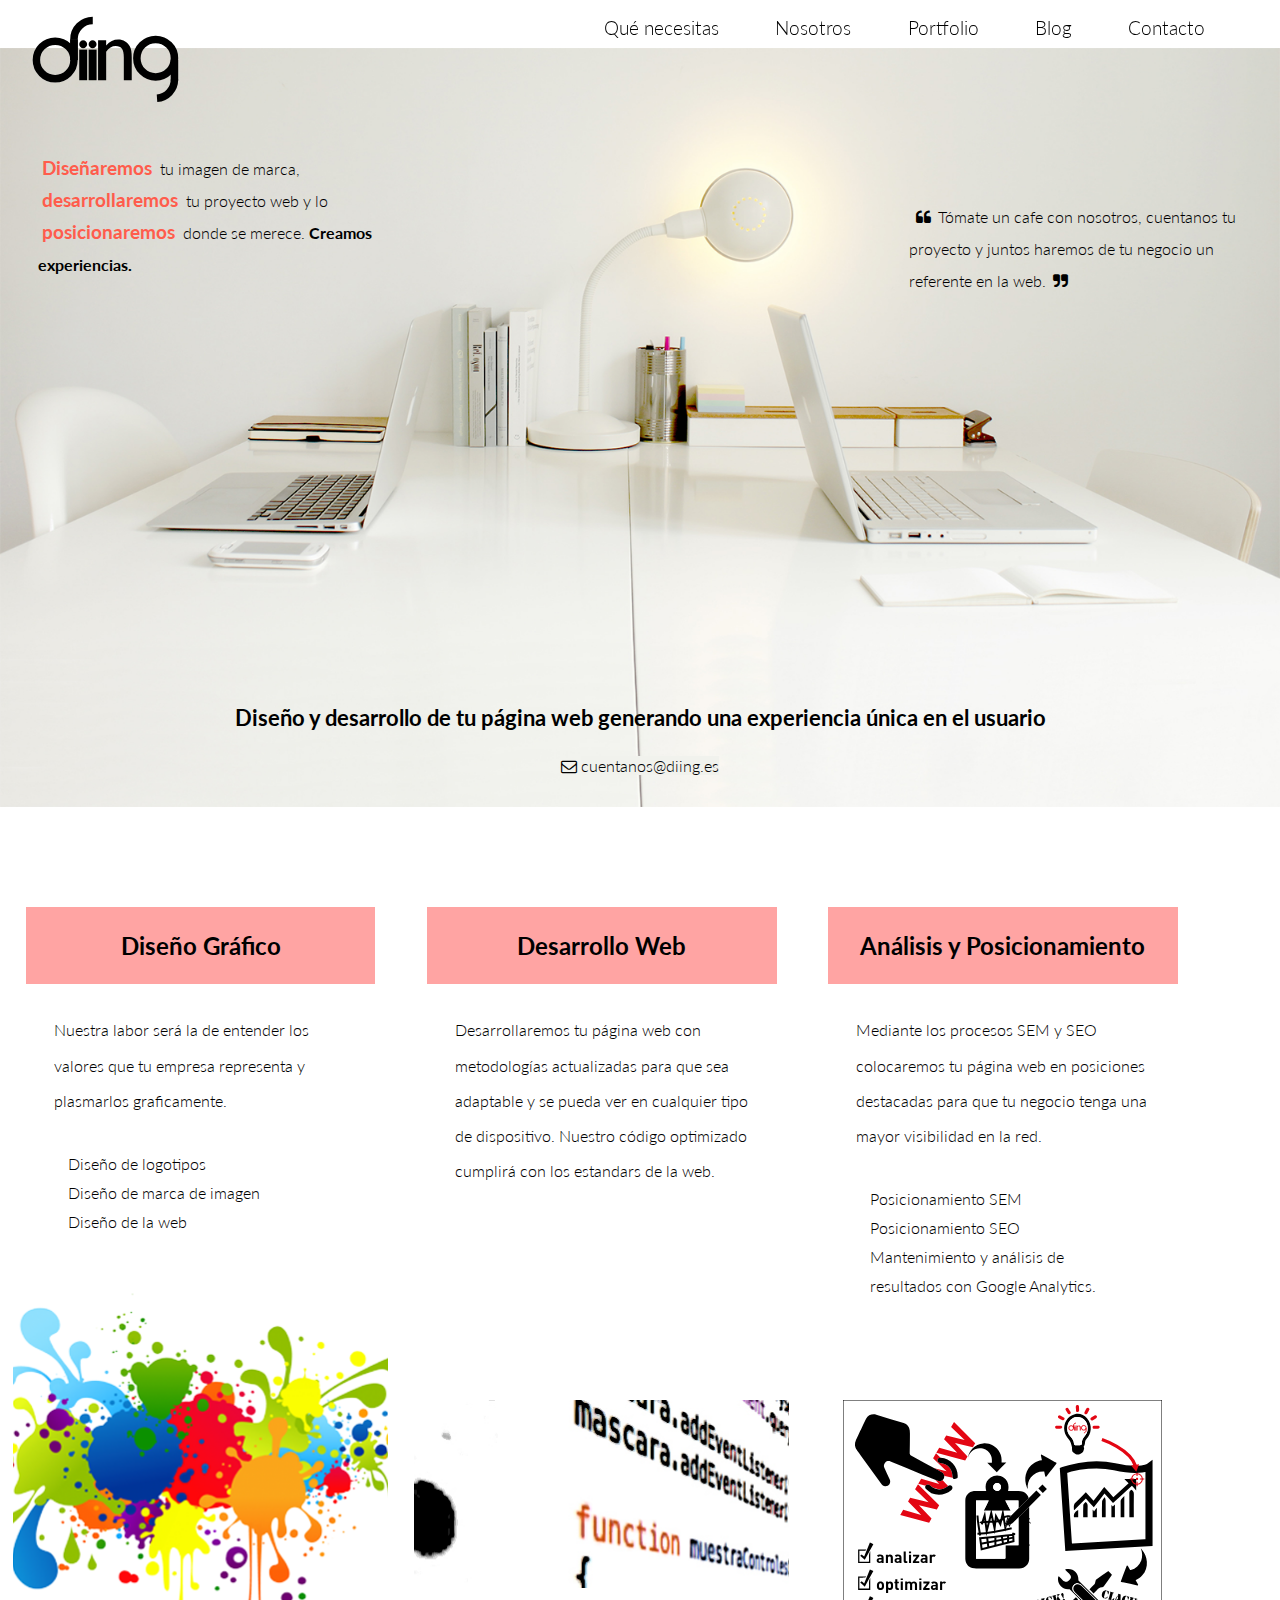
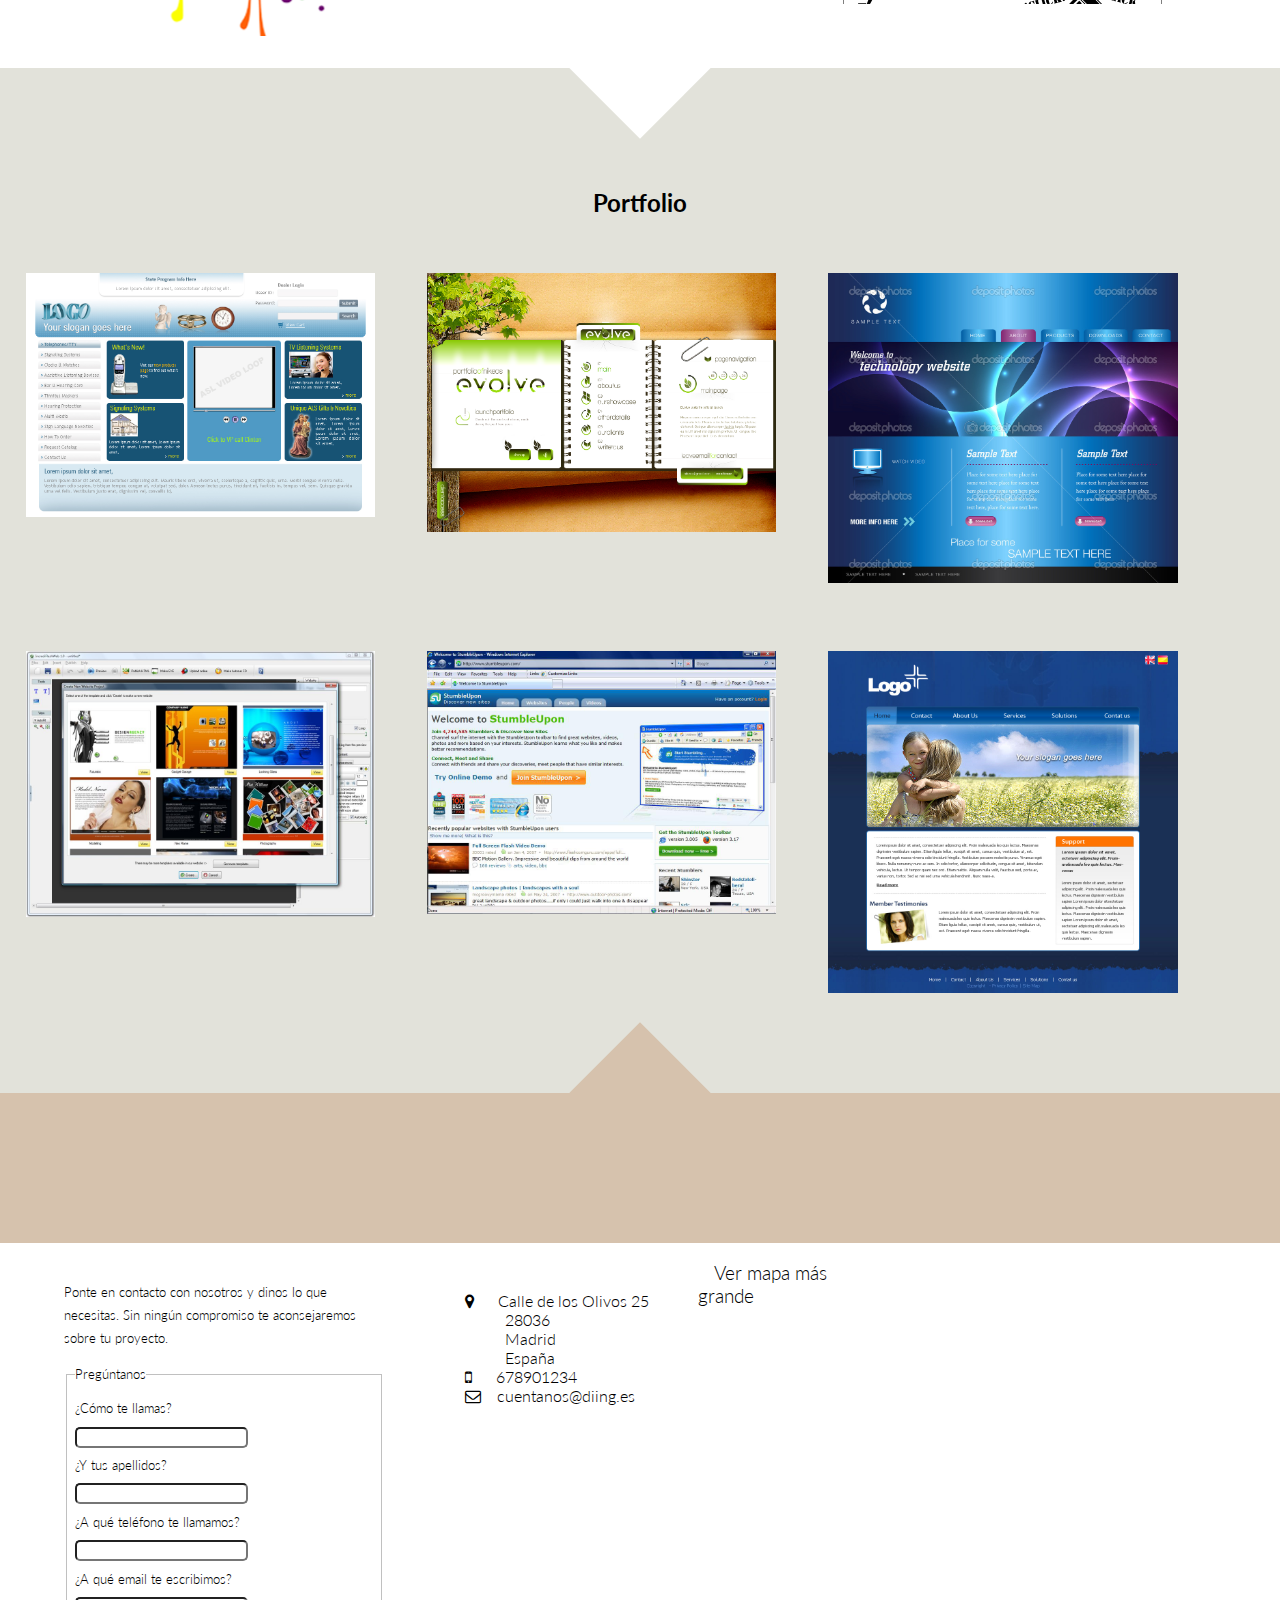
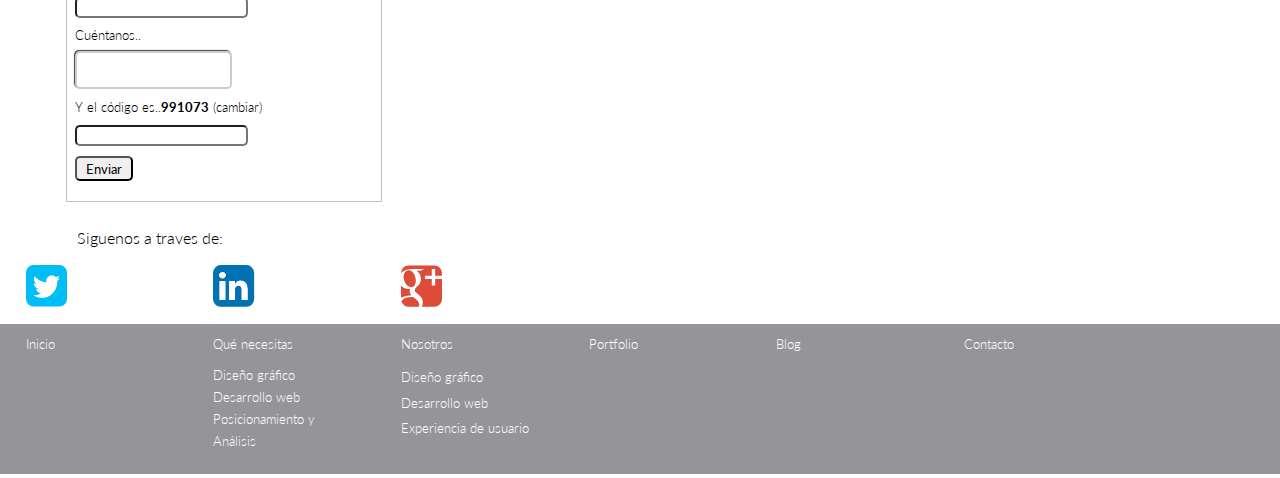
<file: production/index.html>
<!doctype html>
<html lang="en-ES">
<head>
	<meta charset="UTF-8">
	<meta name="viewport" content="initial-scale-1.0, width=device-width, maximun-scale=1.0">
	<link rel="profile" href="http://gmpg.org/xfn/11">
	<title>Diseño y desarrollo de páginas web basados en la experiencia de usuario. DIING</title>
	<meta name="tittle" content="Diseño, desarrollo y posicionamiento de páginas web">
	<meta name="description" content="Diseñamos tu imagen en la red generando una experiencia única en el usuario. Haz de tu negocio un referente en la web]">
	<link rel="shortcut icon" href="">
	<link rel="stylesheet" href="style.css">
	<link rel="stylesheet" href="css/font-awesome.css">
	<link rel="stylesheet" href="css/grids.css">
	<script src="js/jquery-2.0.3.min.js"></script>
	<script src="js/jquery.validate.min.js"></script>
	<script src="js/messages_es.js"></script>
	<script src="js/tamano.js"></script>
	<script src="js/formulario.js"></script>
	<script src="js/scroll.js"></script>
</head>
<body>
	<section class="inicio">
		<header>
			<img src="images/diingLogo.svg">
			<nav class="menu">
				<ul>
					<li><a rel="Qué necesitas" class="sombra_curva" href="#necesitas">Qué necesitas</a></li>
					<li><a rel="Nosotros" class="sombra_curva" id="nos" href="#nosotros">Nosotros</a></li>
					<li><a rel="Portfolio" class="sombra_curva" href="#portfolio">Portfolio</a></li>
					<li><a rel="Blog" class="sombra_curva" href="">Blog</a></li>
					<li><a rel="Contacto" class="sombra_curva" href="#contacto">Contacto</a></li>
				</ul>
			</nav>
		</header>
		<section class="portada">
			<section class="entorno">
				<p id="superior"><span class="enl">Diseñaremos</span> tu imagen de marca, <span class="enl">desarrollaremos</span> tu proyecto web y lo <span class="enl">posicionaremos</span> donde se merece. <span id="crear">Creamos experiencias.</span></p>
				<p id="inferior"><i class="fa fa-quote-left"></i>Tómate un cafe con nosotros, cuentanos tu proyecto y juntos haremos de tu negocio un referente en la web.<i class="fa fa-quote-right"></i></p>
			</section>
			<h1>Diseño y desarrollo de tu página web generando una experiencia única en el usuario</h1>
			<section class="mail">
				<i class="fa fa-envelope-o"></i>
				<a href="mailto:cuentanos@diing.es">cuentanos@diing.es</a>
			</section>
		</section>
	</section>
	<div class="wrapper">
		<a href="#" class="scroll-top"></i>Ir Arriba</a>
		<section class="necesitas" id="necesitas">
			<div class="col6 DiGr" id="col">
				<h2>Diseño Gráfico</h2>
				<p>Nuestra labor será la de entender los valores que tu empresa representa y plasmarlos graficamente.</p>
				<ul>
					<li>Diseño de logotipos</li>
					<li>Diseño de marca de imagen</li>
					<li>Diseño de la web</li>
				</ul>
			</div>
			<div class="col6 DeWe" id="col">
				<h2>Desarrollo Web</h2>
				<p>Desarrollaremos tu página web con metodologías actualizadas para que sea adaptable y se pueda ver en cualquier tipo de dispositivo. Nuestro código optimizado cumplirá con los estandars de la web.</p>
			</div>
			<div class="col6 AnPo" id="col">
				<h2>Análisis y Posicionamiento</h2>
				<p>Mediante los procesos SEM y SEO colocaremos tu página web en posiciones destacadas para que tu negocio tenga una mayor visibilidad en la red.</p>
				<ul>
					<li>Posicionamiento SEM</li>
					<li>Posicionamiento SEO</li>
					<li>Mantenimiento y análisis de resultados con Google Analytics.</li>
				</ul>
			</div>
		</section>
		<section class="nosotros" id="nosotros">
			<h2>Nosotros</h2>
			<p>Somos una empresa joven con un equipo multidisciplinar cuya pasión por el mundo web hace de ésta nuestro trabajo. Contamos con departamento de diseño gráfico, uno de diseño de experiencia de usuario y otro de desarrollo web trabajando juntos en cada proyecto. Cada uno aporta lo mejor de si mismo para dar como resultado la imagen digital que necesitas para tu proyecto web.</p>
		</section>
		<section class="portfolio triangulos" id="portfolio">
			<h2>Portfolio</h2>
			<section class="firstcustomer">
				<div class="col6" id="col" rel="0">
					<img src="images/telco_website.jpg" alt="Website de la empresa Telco">
				</div>
				<div class="ventana">
				<div class="col6 ppal" id="col" rel="1">
					<img src="images/evolve_website.png" alt="Website de la empresa Evolve">
				</div>
				</div>
				<div class="col6" id="col" rel="2">
					<img src="images/tecnology_website.jpg" alt="Website de la empresa Tecnology">
				</div>
			</section>
			<section class="secondcustomer">
				<div class="col6" id="col" rel="3">
					<img src="images/incrediflash_website.jpg" alt="Website de la empresa Incrediflash">
				</div>
				<div class="col6" id="col" rel="4">
					<img src="images/stumpleupon.jpg" alt="Website de la empresa Stumpleupon">
				</div>
				<div class="col6" id="col" rel="5">
					<img src="images/promotion_website.jpg" alt="Website de promoción">
				</div>
			</section>
		</section>
		<section class="blog">
			
		</section>
	</div>	
	<footer class="contacto" id="contacto">
		<form class="datos" action="" method="post">
			<p>Ponte en contacto con nosotros y dinos lo que necesitas. Sin ningún compromiso te aconsejaremos sobre tu proyecto.</p>
			<fieldset><legend>Pregúntanos</legend>
				<div id="validate"></div>
				<div data-helper="Nombre">
					<label for="nombre">¿Cómo te llamas?</label>
					<input class="required" id="nombre" title="Nombre" type="text" name="nombre">
				</div>
				<div data-helper="Apellidos">
					<label for="apellidos">¿Y tus apellidos?</label>
					<input class="required" id="apellidos" title="Apellidos" type="text" name="apellidos">
				</div>
				<div data-helper="Teléfono">
					<label for="telefono">¿A qué teléfono te llamamos?</label>
					<input class="required number" id="telefono" title="Telefono" type="text" name="telefono">
				</div>
				<div data-helper="No aceptamos spam, lo siento!">
					<label for="email">¿A qué email te escribimos?</label>
					<input class="required email" id="email" title="Email" type="email" name="email">
				</div>
				<div data-helper="Comentarios">
					<label for="comentarios">Cuéntanos..</label>
					<textarea class="required comentarios" id="comentarios" title="Comentarios" type="text" name="comentarios"></textarea>
				</div>
				<div data-helper="No me gusta!">
					<label for="codigo">Y el código es..<span id="secret">746849</span>  (<a href="#" class="refresh">cambiar</a>)</label>
					<input class="required antispam" id="codigo" title="Ingresa el código antispam" type="text" maxlenght="6" name="codigo">
				</div>
				<div class="submit">
					<input type="submit" value="Enviar">
				</div>
			</fieldset>
		</form>
		<section class="direccion">
			<ul>
				<li><i class="fa fa-map-marker direccion_b"></i>Calle de los Olivos 25</li>
				<li class="direccion_a">28036</li>
				<li class="direccion_a">Madrid</li>
				<li class="direccion_a">España</li>
				<li><i class="fa fa-mobile direccion_b"></i>678901234</li>
				<li><i class="fa fa-envelope-o direccion_c"></i><a href="mailto:cuentanos@diing.es">cuentanos@diing.es</a></li>
			</ul>
			<iframe width="425" height="350" frameborder="0" scrolling="no" marginheight="0" marginwidth="0" src="https://maps.google.es/maps?f=q&amp;source=s_q&amp;hl=es&amp;q=Calle+Olivos,+28011+Madrid,+Comunidad+de+Madrid&amp;aq=0&amp;oq=calle+olivos,+madrid&amp;sll=40.444367,-3.726296&amp;sspn=0.02185,0.025792&amp;vpsrc=0&amp;ie=UTF8&amp;geocode=FaqIaAId2_jG_w&amp;split=0&amp;hq=&amp;hnear=Calle+Olivos,+28011+Madrid&amp;ll=40.405163,-3.721404&amp;spn=0.021862,0.011544&amp;t=m&amp;z=14&amp;output=embed"></iframe><br /><small><a class="ver" href="https://maps.google.es/maps?f=q&amp;source=embed&amp;hl=es&amp;q=Calle+Olivos,+28011+Madrid,+Comunidad+de+Madrid&amp;aq=0&amp;oq=calle+olivos,+madrid&amp;sll=40.444367,-3.726296&amp;sspn=0.02185,0.025792&amp;vpsrc=0&amp;ie=UTF8&amp;geocode=FaqIaAId2_jG_w&amp;split=0&amp;hq=&amp;hnear=Calle+Olivos,+28011+Madrid&amp;ll=40.405163,-3.721404&amp;spn=0.021862,0.011544&amp;t=m&amp;z=14" style="color:#000;text-align:left">Ver mapa más grande</a></small>
		</section>
		<section class="redes">
				<p>Siguenos a traves de:</p>
				<nav class="col1">
					<a href=""><i class="fa fa-twitter-square fa-3x flota"></i></a>
				</nav>
				<nav class="col1">
					<a href=""><i class="fa fa-linkedin-square fa-3x flota"></i></a>
				</nav>
				<nav class="col1">
					<a href=""><i class="fa fa-google-plus-square fa-3x flota"></i></a>
				</nav>
			</section>
		<section class="mapa">
			<nav class="base">
				<ul>
					<li class="col1"><a href=""></a>Inicio</li>
					<div class="col1">
					<li><a href=""></a>Qué necesitas</li>
						<nav class="firststep">
							<ul>
								<li><a href=""></a>Diseño gráfico</li>
								<li><a href=""></a>Desarrollo web</li>
								<li><a href=""></a>Posicionamiento y Análisis</li>
							</ul>
						</nav>
					</div>
					<div class="col1">
					<li><a href=""></a>Nosotros</li>
						<nav class="secondstep">
							<ul>
								<li><a href=""></a>Diseño gráfico</li>
								<li><a href=""></a>Desarrollo web</li>
								<li><a href=""></a>Experiencia de usuario</li>
							</ul>
						</nav>
					</div>
					<li class="col1"><a href=""></a>Portfolio</li>
					<li class="col1"><a href=""></a>Blog</li>
					<li class="col1"><a href=""></a>Contacto</li>
				</ul>
			</nav>
		</section>
	</footer>
</body>
</html>
</file>
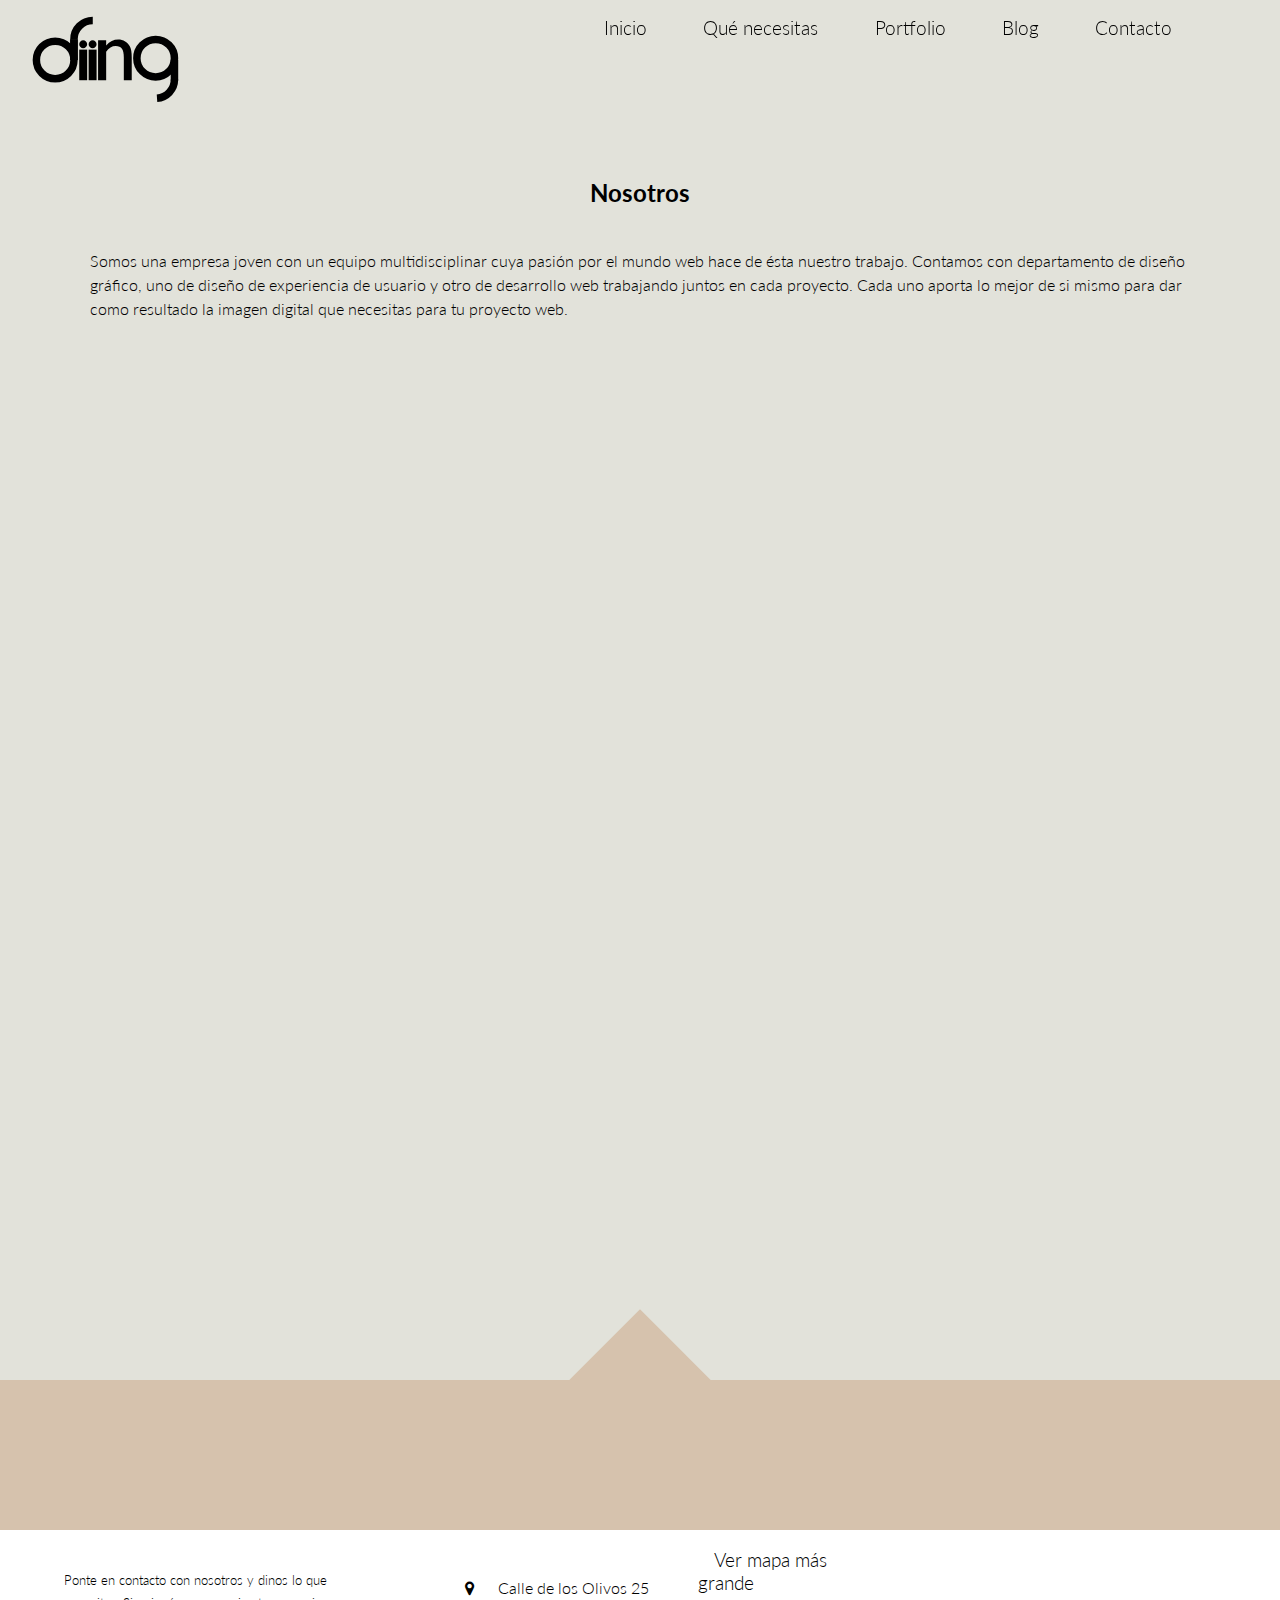
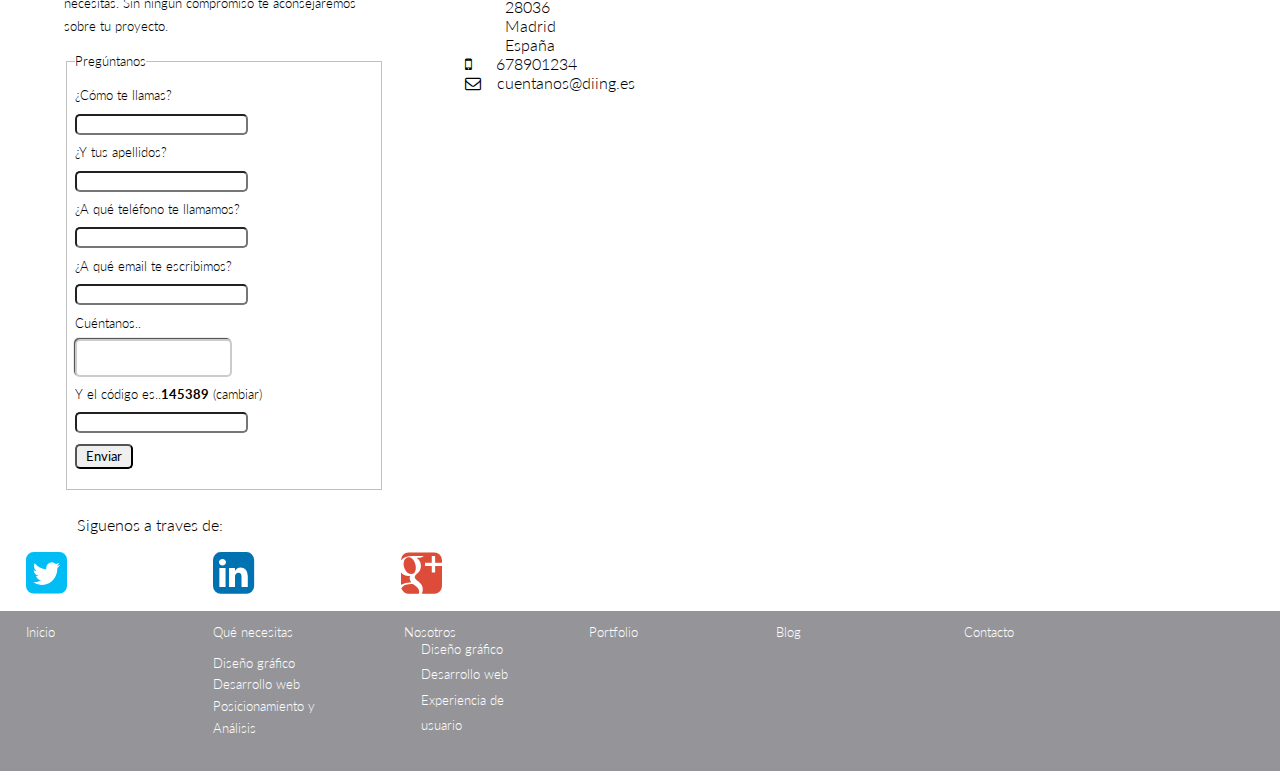
<file: production/nosotros.html>
<!doctype html>
<html lang="es-Es">
<head>
    <meta charset="UTF-8">
    <meta name="viewport" content="initial-scale-1.0, width=device-width, maximun-scale=1.0">
    <link rel="profile" href="http://gmpg.org/xfn/11">
    <title>El equipo de DIING</title>
    <link rel="shortcut icon" href="">
    <link rel="stylesheet" href="style.css">
    <link rel="stylesheet" href="css/font-awesome.css">
    <link rel="stylesheet" href="css/grids.css">
    <link rel="stylesheet" href="css/style_nos.css">
    <script src="js/jquery-2.0.3.min.js"></script>
    <script src="js/jquery.validate.min.js"></script>
    <script src="js/messages_es.js"></script>
    <script src="js/tamano.js"></script>
    <script src="js/formulario.js"></script>
    <script src="js/scroll.js"></script>
</head>
<body>
    <section class="inicio_nos">
        <header>
                <img src="images/diingLogo.svg">
                <nav class="menu">
                    <ul>
                        <li><a rel="Inicio" class="sombra_curva" href="index.html">Inicio</a></li>
                        <li><a rel="Qué necesitas" class="sombra_curva" href="index.html#necesitas">Qué necesitas</a></li>
                        <li><a rel="Portfolio" class="sombra_curva" href="index.html#portfolio">Portfolio</a></li>
                        <li><a rel="Blog" class="sombra_curva" href="">Blog</a></li>
                        <li><a rel="Contacto" class="sombra_curva" href="#contacto">Contacto</a></li>
                    </ul>
                </nav>
        </header>
    </section>
    <div class="wrapper">
        <a href="#" class="scroll-top"></i>Ir Arriba</a>
        <section class="nosotros_nos" id="nosotros">
            <h2>Nosotros</h2>
            <p>Somos una empresa joven con un equipo multidisciplinar cuya pasión por el mundo web hace de ésta nuestro trabajo. Contamos con departamento de diseño gráfico, uno de diseño de experiencia de usuario y otro de desarrollo web trabajando juntos en cada proyecto. Cada uno aporta lo mejor de si mismo para dar como resultado la imagen digital que necesitas para tu proyecto web.</p>
        </section>
        <section class="departament triangulos" id="departament">
            <div class="col3 foto">
                <div id="grafico">
                <div id="grafico_b">
                    <h4>Maria Martin Sainz</h4>
                    <h5>Diseñadora Gráfica</h5>
                    <p>Adicta al chocolate y amante de los animales</p>
                    <div class="conecta">
                        <nav class="col1">
                            <a href=""><i class="fa fa-twitter-square fa-2x"></i></a>
                        </nav>
                        <nav class="col1">
                            <a href=""><i class="fa fa-linkedin-square fa-2x"></i></a>
                        </nav>
                        <nav class="col1">
                            <a href=""><i class="fa fa-google-plus-square fa-2x"></i></a>
                        </nav>
                        <nav class="col1">
                            <a href=""><i class="fa fa-facebook-square fa-2x"></i></i></a>
                        </nav>
                    </div>
                </div>
                </div>
            </div>
            <div class="col3 foto">
                <div id="develop">
                <div id="develop_b">
                    <h4>Marcos Perez Polo</h4>
                    <h5>Front End Developer</h5>
                    <p>Apasionado del fútbol. No podía ser perfecto</p>
                    <div class="conecta">
                        <nav class="col1">
                            <a href=""><i class="fa fa-twitter-square fa-2x"></i></a>
                        </nav>
                        <nav class="col1">
                            <a href=""><i class="fa fa-linkedin-square fa-2x"></i></a>
                        </nav>
                        <nav class="col1">
                            <a href=""><i class="fa fa-google-plus-square fa-2x"></i></a>
                        </nav>
                        <nav class="col1">
                            <a href=""><i class="fa fa-facebook-square fa-2x"></i></i></a>
                        </nav>
                    </div>
                </div>
                </div>
            </div>
            <div class="col3 foto">
                <div id="marketing">
                <div id="marketing_b">
                    <h4>Lucía Reyes Alía</h4>
                    <h5>Marketing y Analitycs</h5>
                    <p>Desde pequeña le gustaba la publicidad</p>
                    <div class="conecta">
                        <nav class="col1">
                            <a href=""><i class="fa fa-twitter-square fa-2x"></i></a>
                        </nav>
                        <nav class="col1">
                            <a href=""><i class="fa fa-linkedin-square fa-2x"></i></a>
                        </nav>
                        <nav class="col1">
                            <a href=""><i class="fa fa-google-plus-square fa-2x"></i></a>
                        </nav>
                        <nav class="col1">
                            <a href=""><i class="fa fa-facebook-square fa-2x"></i></i></a>
                        </nav>
                    </div>
                </div>
                </div>
            </div>
            <div class="col3 foto">
                <div id="bbdd">
                <div id="bbdd_b">
                    <h4>Jorge Gonzalez Agudo</h4>
                    <h5>Back End Developer</h5>
                    <p>Se sabe la saga de Stars Wars al dedillo</p>
                    <div class="conecta">
                        <nav class="col1">
                            <a href=""><i class="fa fa-twitter-square fa-2x"></i></a>
                        </nav>
                        <nav class="col1">
                            <a href=""><i class="fa fa-linkedin-square fa-2x"></i></a>
                        </nav>
                        <nav class="col1">
                            <a href=""><i class="fa fa-google-plus-square fa-2x"></i></a>
                        </nav>
                        <nav class="col1">
                            <a href=""><i class="fa fa-facebook-square fa-2x"></i></i></a>
                        </nav>
                    </div>
                </div>
                </div>
            </div>
        </section>
    </div>
    <footer class="contacto" id="contacto">
        <form class="datos" action="" method="post">
            <p>Ponte en contacto con nosotros y dinos lo que necesitas. Sin ningún compromiso te aconsejaremos sobre tu proyecto.</p>
            <fieldset><legend>Pregúntanos</legend>
                <div id="validate"></div>
                <div data-helper="Nombre">
                    <label for="nombre">¿Cómo te llamas?</label>
                    <input class="required" id="nombre" title="Nombre" type="text" name="nombre">
                </div>
                <div data-helper="Apellidos">
                    <label for="apellidos">¿Y tus apellidos?</label>
                    <input class="required" id="apellidos" title="Apellidos" type="text" name="apellidos">
                </div>
                <div data-helper="Teléfono">
                    <label for="telefono">¿A qué teléfono te llamamos?</label>
                    <input class="required number" id="telefono" title="Telefono" type="text" name="telefono">
                </div>
                <div data-helper="No aceptamos spam, lo siento!">
                    <label for="email">¿A qué email te escribimos?</label>
                    <input class="required email" id="email" title="Email" type="email" name="email">
                </div>
                <div data-helper="Comentarios">
                    <label for="comentarios">Cuéntanos..</label>
                    <textarea class="required comentarios" id="comentarios" title="Comentarios" type="text" name="comentarios"></textarea>
                </div>
                <div data-helper="No me gusta!">
                    <label for="codigo">Y el código es..<span id="secret">746849</span>  (<a href="#" class="refresh">cambiar</a>)</label>
                    <input class="required antispam" id="codigo" title="Ingresa el código antispam" type="text" maxlenght="6" name="codigo">
                </div>
                <div class="submit">
                    <input type="submit" value="Enviar">
                </div>
            </fieldset>
        </form>
        <section class="direccion">
            <ul>
                <li><i class="fa fa-map-marker direccion_b"></i>Calle de los Olivos 25</li>
                <li class="direccion_a">28036</li>
                <li class="direccion_a">Madrid</li>
                <li class="direccion_a">España</li>
                <li><i class="fa fa-mobile direccion_b"></i>678901234</li>
                <li><i class="fa fa-envelope-o direccion_c"></i><a href="mailto:cuentanos@diing.es">cuentanos@diing.es</a></li>
            </ul>
            <iframe width="425" height="350" frameborder="0" scrolling="no" marginheight="0" marginwidth="0" src="https://maps.google.es/maps?f=q&amp;source=s_q&amp;hl=es&amp;q=Calle+Olivos,+28011+Madrid,+Comunidad+de+Madrid&amp;aq=0&amp;oq=calle+olivos,+madrid&amp;sll=40.444367,-3.726296&amp;sspn=0.02185,0.025792&amp;vpsrc=0&amp;ie=UTF8&amp;geocode=FaqIaAId2_jG_w&amp;split=0&amp;hq=&amp;hnear=Calle+Olivos,+28011+Madrid&amp;ll=40.405163,-3.721404&amp;spn=0.021862,0.011544&amp;t=m&amp;z=14&amp;output=embed"></iframe><br /><small><a class="ver" href="https://maps.google.es/maps?f=q&amp;source=embed&amp;hl=es&amp;q=Calle+Olivos,+28011+Madrid,+Comunidad+de+Madrid&amp;aq=0&amp;oq=calle+olivos,+madrid&amp;sll=40.444367,-3.726296&amp;sspn=0.02185,0.025792&amp;vpsrc=0&amp;ie=UTF8&amp;geocode=FaqIaAId2_jG_w&amp;split=0&amp;hq=&amp;hnear=Calle+Olivos,+28011+Madrid&amp;ll=40.405163,-3.721404&amp;spn=0.021862,0.011544&amp;t=m&amp;z=14" style="color:#000;text-align:left">Ver mapa más grande</a></small>
        </section>
        <section class="redes">
                <p>Siguenos a traves de:</p>
                <nav class="col1">
                    <a href=""><i class="fa fa-twitter-square fa-3x flota"></i></a>
                </nav>
                <nav class="col1">
                    <a href=""><i class="fa fa-linkedin-square fa-3x flota"></i></a>
                </nav>
                <nav class="col1">
                    <a href=""><i class="fa fa-google-plus-square fa-3x flota"></i></a>
                </nav>
            </section>
        <section class="mapa">
            <nav class="base">
                <ul>
                    <li class="col1"><a href=""></a>Inicio</li>
                    <div class="col1">
                    <li><a href=""></a>Qué necesitas</li>
                        <nav class="firststep">
                            <ul>
                                <li><a href=""></a>Diseño gráfico</li>
                                <li><a href=""></a>Desarrollo web</li>
                                <li><a href=""></a>Posicionamiento y Análisis</li>
                            </ul>
                        </nav>
                    </div>
                    <div class="col1">
                    <li class="col1"><a href=""></a>Nosotros</li>
                        <nav class="secondstep">
                            <ul>
                                <li><a href=""></a>Diseño gráfico</li>
                                <li><a href=""></a>Desarrollo web</li>
                                <li><a href=""></a>Experiencia de usuario</li>
                            </ul>
                        </nav>
                    </div>
                    <li class="col1"><a href=""></a>Portfolio</li>
                    <li class="col1"><a href=""></a>Blog</li>
                    <li class="col1"><a href=""></a>Contacto</li>
                </ul>
            </nav>
        </section>
    </footer>   
</body>
</html>
</file>
<file: production/css/grids.css>
.col1 {
  width: 12.66667%;
  padding: 0 1%;
  margin: 0 1%;
  float: left; }

.col2 {
  width: 29.33333%;
  padding: 0 1%;
  margin: 0 1%;
  float: left; }

.col3 {
  width: 46%;
  padding: 0 1%;
  margin: 0 1%;
  float: left; }

.col4 {
  width: 62.66667%;
  padding: 0 1%;
  margin: 0 1%;
  float: left; }

.col5 {
  width: 79.33333%;
  padding: 0 1%;
  margin: 0 1%;
  float: left; }

.col6 {
  width: 96%;
  padding: 0 1%;
  margin: 0 1%;
  float: left; }
</file>
<file: production/css/style_nos.css>
.inicio_nos, .nosotros_nos, .departament {
  background-color: #e2e2da; }

.inicio_nos {
  overflow: hidden;
  max-width: 100%; }

.nosotros_nos {
  max-width: 100%;
  padding: 2em 0;
  line-height: 1.5em; }
  .nosotros_nos h2 {
    text-align: center;
    padding: 1em; }
  .nosotros_nos p {
    padding: 0 7%; }

.departament {
  max-width: 100%;
  height: auto;
  overflow: hidden; }

.triangulos::before {
  display: none; }

.foto {
  margin: 0 auto;
  padding: 2em 2% 6em; }

#grafico, #develop, #marketing, #bbdd {
  background: url(http://placehold.it/300x350);
  width: 300px;
  height: 350px;
  margin: 0 auto;
  padding: 0;
  text-align: center; }

#grafico_b, #develop_b, #marketing_b, #bbdd_b {
  background-color: rgba(255, 255, 255, 0.5);
  width: 300px;
  height: 350px;
  visibility: hidden; }
  #grafico_b h4, #develop_b h4, #marketing_b h4, #bbdd_b h4 {
    padding: 1em 0;
    font-size: 1.3em; }
  #grafico_b h5, #develop_b h5, #marketing_b h5, #bbdd_b h5 {
    font-size: 1em; }
  #grafico_b p, #develop_b p, #marketing_b p, #bbdd_b p {
    margin-top: 4em; }
  #grafico_b .conecta, #develop_b .conecta, #marketing_b .conecta, #bbdd_b .conecta {
    margin-top: 4em; }
    #grafico_b .conecta .fa-twitter-square, #develop_b .conecta .fa-twitter-square, #marketing_b .conecta .fa-twitter-square, #bbdd_b .conecta .fa-twitter-square {
      color: #00bdf5; }
    #grafico_b .conecta .fa-linkedin-square, #develop_b .conecta .fa-linkedin-square, #marketing_b .conecta .fa-linkedin-square, #bbdd_b .conecta .fa-linkedin-square {
      color: #0072b2; }
    #grafico_b .conecta .fa-google-plus-square, #develop_b .conecta .fa-google-plus-square, #marketing_b .conecta .fa-google-plus-square, #bbdd_b .conecta .fa-google-plus-square {
      color: #dd4c39; }
    #grafico_b .conecta .fa-facebook-square, #develop_b .conecta .fa-facebook-square, #marketing_b .conecta .fa-facebook-square, #bbdd_b .conecta .fa-facebook-square {
      color: #3b5998; }

#grafico:hover #grafico_b {
  visibility: visible; }

#develop:hover #develop_b {
  visibility: visible; }

#marketing:hover #marketing_b {
  visibility: visible; }

#bbdd:hover #bbdd_b {
  visibility: visible; }
</file>
<file: production/style.css>
@import url(http://fonts.googleapis.com/css?family=Lato:300,700);
/*! normalize.css v2.1.2 | MIT License | git.io/normalize */
/* ==========================================================================
   HTML5 display definitions
   ========================================================================== */
/**
 * Correct `block` display not defined in IE 8/9.
 */
article,
aside,
details,
figcaption,
figure,
footer,
header,
hgroup,
main,
nav,
section,
summary {
  display: block; }

/**
 * Correct `inline-block` display not defined in IE 8/9.
 */
audio,
canvas,
video {
  display: inline-block; }

/**
 * Prevent modern browsers from displaying `audio` without controls.
 * Remove excess height in iOS 5 devices.
 */
audio:not([controls]) {
  display: none;
  height: 0; }

/**
 * Address styling not present in IE 8/9.
 */
[hidden] {
  display: none; }

/* ==========================================================================
   Base
   ========================================================================== */
/**
 * 1. Set default font family to sans-serif.
 * 2. Prevent iOS text size adjust after orientation change, without disabling
 *    user zoom.
 */
html {
  font-family: Arial,sans-serif;
  /* 1 */
  -ms-text-size-adjust: 100%;
  /* 2 */
  -webkit-text-size-adjust: 100%;
  /* 2 */ }

/**
 * Remove default margin.
 */
body {
  margin: 0; }

/* ==========================================================================
   Links
   ========================================================================== */
/**
 * Address `outline` inconsistency between Chrome and other browsers.
 */
a:focus {
  outline: thin dotted; }

/**
 * Improve readability when focused and also mouse hovered in all browsers.
 */
a:active,
a:hover {
  outline: 0; }

/* ==========================================================================
   Typography
   ========================================================================== */
/**
 * Address variable `h1` font-size and margin within `section` and `article`
 * contexts in Firefox 4+, Safari 5, and Chrome.
 */
h1 {
  font-size: 2em;
  margin: 0.67em 0; }

/**
 * Address styling not present in IE 8/9, Safari 5, and Chrome.
 */
abbr[title] {
  border-bottom: 1px dotted; }

/**
 * Address style set to `bolder` in Firefox 4+, Safari 5, and Chrome.
 */
b,
strong {
  font-weight: bold; }

/**
 * Address styling not present in Safari 5 and Chrome.
 */
dfn {
  font-style: italic; }

/**
 * Address differences between Firefox and other browsers.
 */
hr {
  -moz-box-sizing: content-box;
  box-sizing: content-box;
  height: 0; }

/**
 * Address styling not present in IE 8/9.
 */
mark {
  background: #ff0;
  color: #000; }

/**
 * Correct font family set oddly in Safari 5 and Chrome.
 */
code,
kbd,
pre,
samp {
  font-family: monospace, serif;
  font-size: 1em; }

/**
 * Improve readability of pre-formatted text in all browsers.
 */
pre {
  white-space: pre-wrap; }

/**
 * Set consistent quote types.
 */
q {
  quotes: "\201C" "\201D" "\2018" "\2019"; }

/**
 * Address inconsistent and variable font size in all browsers.
 */
small {
  font-size: 80%; }

/**
 * Prevent `sub` and `sup` affecting `line-height` in all browsers.
 */
sub,
sup {
  font-size: 75%;
  line-height: 0;
  position: relative;
  vertical-align: baseline; }

sup {
  top: -0.5em; }

sub {
  bottom: -0.25em; }

/* ==========================================================================
   Embedded content
   ========================================================================== */
/**
 * Remove border when inside `a` element in IE 8/9.
 */
img {
  border: 0; }

/**
 * Correct overflow displayed oddly in IE 9.
 */
svg:not(:root) {
  overflow: hidden; }

/* ==========================================================================
   Figures
   ========================================================================== */
/**
 * Address margin not present in IE 8/9 and Safari 5.
 */
figure {
  margin: 0; }

/* ==========================================================================
   Forms
   ========================================================================== */
/**
 * Define consistent border, margin, and padding.
 */
fieldset {
  border: 1px solid #c0c0c0;
  margin: 0 2px;
  padding: 0.35em 0.625em 0.75em; }

/**
 * 1. Correct `color` not being inherited in IE 8/9.
 * 2. Remove padding so people aren't caught out if they zero out fieldsets.
 */
legend {
  border: 0;
  /* 1 */
  padding: 0;
  /* 2 */ }

/**
 * 1. Correct font family not being inherited in all browsers.
 * 2. Correct font size not being inherited in all browsers.
 * 3. Address margins set differently in Firefox 4+, Safari 5, and Chrome.
 */
button,
input,
select,
textarea {
  font-family: inherit;
  /* 1 */
  font-size: 100%;
  /* 2 */
  margin: 0;
  /* 3 */ }

/**
 * Address Firefox 4+ setting `line-height` on `input` using `!important` in
 * the UA stylesheet.
 */
button,
input {
  line-height: normal; }

/**
 * Address inconsistent `text-transform` inheritance for `button` and `select`.
 * All other form control elements do not inherit `text-transform` values.
 * Correct `button` style inheritance in Chrome, Safari 5+, and IE 8+.
 * Correct `select` style inheritance in Firefox 4+ and Opera.
 */
button,
select {
  text-transform: none; }

/**
 * 1. Avoid the WebKit bug in Android 4.0.* where (2) destroys native `audio`
 *    and `video` controls.
 * 2. Correct inability to style clickable `input` types in iOS.
 * 3. Improve usability and consistency of cursor style between image-type
 *    `input` and others.
 */
button,
html input[type="button"],
input[type="reset"],
input[type="submit"] {
  -webkit-appearance: button;
  /* 2 */
  cursor: pointer;
  /* 3 */ }

/**
 * Re-set default cursor for disabled elements.
 */
button[disabled],
html input[disabled] {
  cursor: default; }

/**
 * 1. Address box sizing set to `content-box` in IE 8/9.
 * 2. Remove excess padding in IE 8/9.
 */
input[type="checkbox"],
input[type="radio"] {
  box-sizing: border-box;
  /* 1 */
  padding: 0;
  /* 2 */ }

/**
 * 1. Address `appearance` set to `searchfield` in Safari 5 and Chrome.
 * 2. Address `box-sizing` set to `border-box` in Safari 5 and Chrome
 *    (include `-moz` to future-proof).
 */
input[type="search"] {
  -webkit-appearance: textfield;
  /* 1 */
  -moz-box-sizing: content-box;
  -webkit-box-sizing: content-box;
  /* 2 */
  box-sizing: content-box; }

/**
 * Remove inner padding and search cancel button in Safari 5 and Chrome
 * on OS X.
 */
input[type="search"]::-webkit-search-cancel-button,
input[type="search"]::-webkit-search-decoration {
  -webkit-appearance: none; }

/**
 * Remove inner padding and border in Firefox 4+.
 */
button::-moz-focus-inner,
input::-moz-focus-inner {
  border: 0;
  padding: 0; }

/**
 * 1. Remove default vertical scrollbar in IE 8/9.
 * 2. Improve readability and alignment in all browsers.
 */
textarea {
  overflow: auto;
  /* 1 */
  vertical-align: top;
  /* 2 */ }

/* ==========================================================================
   Tables
   ========================================================================== */
/**
 * Remove most spacing between table cells.
 */
table {
  border-collapse: collapse;
  border-spacing: 0; }

*,
*:after,
*::before {
  -webkit-box-sizing: border-box;
  -moz-box-sizing: border-box;
  box-sizing: border-box; }

h1, h2, h3, h4, h5, h6, span, .enl {
  font-family: 'Lato', sans-serif;
  font-weight: 700; }

p, a, label, li, legend, .submit {
  font-family: 'Lato', sans-serif;
  font-weight: 300; }

body {
  width: 100%; }

ul, li {
  list-style: none; }

a {
  color: #000;
  text-decoration: none; }

h2 {
  font-size: 1.5em; }

.enl {
  display: inline-block;
  position: relative;
  padding: 0 1%;
  font-size: 1.2em;
  line-height: 1.4em;
  text-align: center;
  white-space: nowrap;
  cursor: pointer;
  color: #ff5c4c;
  -webkit-user-select: none;
  -moz-user-select: none;
  -ms-user-select: none;
  -o-user-select: none;
  user-select: none; }

.menu, .base, .secondcustomer, .blog, .entorno, iframe {
  display: none; }

.inicio {
  overflow: hidden; }

@media screen and (min-width: 580px) {
  .inicio {
    background: url(images/Nosotros6.png) no-repeat center;
    max-width: 100%;
    height: auto;
    background-size: contain; } }
header img {
  display: table;
  max-width: 100%;
  margin: 6em auto; }

@media screen and (min-width: 580px) {
  header img {
    float: left;
    margin: 1em 0 0 1em; }
  header .menu {
    display: inline-block;
    line-height: 1.5em;
    float: right;
    width: 65%; }
    header .menu ul {
      margin: 1em 0;
      padding: 0; }
    header .menu li {
      float: left;
      padding: 0.5em 3%;
      font-size: 0.9em; }
    header .menu .sombra_curva {
      -webkit-tap-highlight-color: rgba(0, 0, 0, 0);
      -webkit-transform: translateZ(0);
      -ms-transform: translateZ(0);
      transform: translateZ(0);
      box-shadow: 0 0 1px rgba(0, 0, 0, 0);
      display: inline-block;
      position: relative; }
    header .menu .sombra_curva:before, header .menu .sombra_curva:after {
      pointer-events: none;
      position: absolute;
      content: '';
      left: -20%;
      width: 140%;
      -moz-box-sizing: border-box;
      box-sizing: border-box;
      background-repeat: no-repeat;
      height: 4px;
      opacity: 0;
      -webkit-transition-duration: 0.3s;
      transition-duration: 0.3s;
      -webkit-transition-property: opacity;
      transition-property: opacity; }
    header .menu .sombra_curva:before {
      bottom: 100%;
      background: -webkit-radial-gradient(50% 150%, ellipse, rgba(0, 0, 0, 0.6) 0%, rgba(0, 0, 0, 0) 80%);
      background: radial-gradient(ellipse at 50% 150%, rgba(0, 0, 0, 0.6) 0%, rgba(0, 0, 0, 0) 80%); }
    header .menu .sombra_curva:after {
      top: 100%;
      background: -webkit-radial-gradient(50% -50%, ellipse, rgba(0, 0, 0, 0.6) 0%, rgba(0, 0, 0, 0) 80%);
      background: radial-gradient(ellipse at 50% -50%, rgba(0, 0, 0, 0.6) 0%, rgba(0, 0, 0, 0) 80%); }
    header .menu .sombra_curva:hover:before, header .menu .sombra_curva:hover:after {
      opacity: 1; } }
@media screen and (min-width: 1000px) {
  .menu {
    line-height: 2em; }
    .menu a {
      font-size: 1.5em; } }
@media screen and (min-width: 1200px) {
  header img {
    margin: 1em 0 0 2em; }
  header .menu {
    width: 55%; }
    header .menu li {
      font-size: 0.8em;
      padding: 0 4%; } }
.portada {
  margin: 2em 0 3em; }
  .portada h1 {
    clear: both;
    font-size: 1em;
    padding: 1em 10% 0;
    line-height: 1.4em;
    text-align: center; }

.mail {
  max-width: 100%;
  margin: 0 auto;
  text-align: center; }
  .mail a {
    background-color: white; }

@media screen and (min-width: 580px) {
  .portada h1 {
    font-size: 1.3em;
    padding: 20em 10% 1em;
    clear: both; }

  .mail a {
    background-color: #f4f3ef; } }
@media screen and (min-width: 1000px) {
  .portada h1 {
    padding: 22em 10% 1em;
    clear: both; }

  .mail {
    padding-bottom: 2em; } }
@media screen and (min-width: 1200px) {
  .entorno {
    display: block; }
    .entorno #superior {
      width: 35%;
      height: auto;
      padding: 2em 3%;
      float: left;
      line-height: 2em;
      font-size: 1em;
      clear: both; }
    .entorno #inferior {
      display: block;
      width: 30%;
      padding: 5em 1% 18em;
      float: right;
      line-height: 2em; }
      .entorno #inferior i {
        padding: 0 2%; }

  .portada h1 {
    font-size: 1.4em;
    padding-top: 4.5em;
    clear: both;
    margin: 0; }

  .mail a {
    background-color: #f1f2ed; } }
.scroll-top, .fa-arrow-circle-up {
  width: 40px;
  height: 40px;
  opacity: 0.4;
  position: fixed;
  bottom: 50px;
  right: 30px;
  display: none;
  text-indent: -9999px;
  z-index: 2000;
  background: url(images/arrowtop.png) no-repeat; }

.necesitas {
  padding: 2em 0;
  max-width: 100%;
  height: auto;
  overflow: hidden;
  clear: both; }
  .necesitas p {
    padding: 0.5em 8% 1em;
    line-height: 2.2em; }
  .necesitas ul {
    padding: 0 12% 1em; }
  .necesitas li {
    line-height: 1.8em; }
  .necesitas h2 {
    text-align: center;
    background-color: rgba(255, 27, 26, 0.4);
    padding: 1em; }

@media screen and (min-width: 1000px) {
  .AnPo {
    background: url(images/departam_analitycs.svg) no-repeat 50% 32em; }
    .AnPo h2 {
      padding: 0.4em 1em; }
    .AnPo ul {
      margin-bottom: 18em; }

  .DiGr {
    background: url(images/colorsplat.png) no-repeat 50% 24em; }
    .DiGr ul {
      margin-bottom: 24em; }

  .DeWe {
    background: url(images/depart_desarrollo_web.png) no-repeat 30% 32em; }
    .DeWe p {
      margin-bottom: 24em; } }
@media screen and (min-width: 1200px) {
  .AnPo h2 {
    padding: 1em 1em; } }
.nosotros {
  max-width: 100%;
  padding: 2em 0;
  line-height: 1.5em; }
  .nosotros h2 {
    text-align: center;
    background-color: rgba(25, 232, 172, 0.4);
    padding: 1em; }
  .nosotros p {
    padding: 0 7%; }

@media screen and (min-width: 1200px) {
  .nosotros {
    display: none; } }
.portfolio {
  max-width: 100%;
  height: auto;
  overflow: hidden;
  padding-bottom: 4em;
  background-color: #e2e2da; }
  .portfolio h2 {
    text-align: center;
    padding: 1em;
    margin: 4em 1% 0; }
  .portfolio img {
    padding: 2em 0;
    max-width: 100%; }

#portfolio, #departament {
  position: relative; }

#portfolio::before, #portfolio::after, #departament::before, #departament::after {
  position: absolute;
  content: '';
  pointer-events: none; }

.triangulos::before, .triangulos::after {
  left: 50%;
  width: 100px;
  height: 100px;
  -webkit-transform: translateX(-50%) rotate(45deg);
  transform: translateX(-50%) rotate(45deg); }

.triangulos::before {
  background: white;
  top: -50px; }

.triangulos::after {
  background: #d6c2ad;
  bottom: -50px;
  z-index: 10; }

@media screen and (min-width: 1000px) {
  .secondcustomer {
    display: block; } }
.contacto {
  overflow: hidden;
  max-width: 100%;
  border-top: 150px solid #d6c2ad;
  clear: both; }
  .contacto .datos {
    max-width: 84%;
    height: auto;
    padding: 2em 8%;
    font-size: 0.8em;
    line-height: 1.8em;
    display: table; }
    .contacto .datos div {
      clear: both;
      position: relative;
      margin: 0 0 0.5em; }
    .contacto .datos input {
      border-radius: 5px;
      margin: 0.5em 0 0;
      display: block;
      outline: none;
      transition: all 0.15s ease-in-out; }
    .contacto .datos input:focus {
      box-shadow: 0 0 5px red;
      border: 1px solid rgba(255, 0, 0, 0.8); }
    .contacto .datos input[type=submit] {
      margin: 0.8em 0;
      padding: 0.2em 3%;
      display: table; }
    .contacto .datos textarea {
      border: 2px solid #ccc;
      box-shadow: -1px -1px 1px 0px #444;
      margin: 0.3em 0;
      display: table;
      border-radius: 5px;
      outline: none;
      transition: all 0.15s ease-in-out; }
    .contacto .datos textarea:focus {
      box-shadow: 0 0 5px red;
      border: 1px solid rgba(255, 0, 0, 0.8); }
    .contacto .datos em.helper {
      z-index: 1001;
      position: absolute;
      top: 0;
      left: auto;
      border-radius: 5px 5px 0;
      color: #fff;
      background: rgba(0, 0, 0, 0.8);
      line-height: 100%;
      padding: 0.5em;
      text-align: center;
      margin: 0 0 0 3%; }
    .contacto .datos em.helper:after {
      content: '';
      position: absolute;
      border-style: solid;
      border-width: 5px 5px 5px 0;
      border-color: transparent rgba(0, 0, 0, 0.8);
      display: block;
      z-index: 1;
      margin-top: -5px;
      left: -5px;
      top: 50%; }
  .contacto .base {
    max-width: 100%; }
  .contacto small a {
    padding: 2em 10%; }
  .contacto .redes {
    @-webkit-keyframes flota {
      50% {
        -webkit-transform: translateY(-3px);
        transform: translateY(-3px); }

      100% {
        -webkit-transform: translateY(-6px);
        transform: translateY(-6px); } }

    @keyframes flota {
      50% {
        -webkit-transform: translateY(-3px);
        -ms-transform: translateY(-3px);
        transform: translateY(-3px); }

      100% {
        -webkit-transform: translateY(-6px);
        -ms-transform: translateY(-6px);
        transform: translateY(-6px); } }
 }
    .contacto .redes p {
      padding-left: 6%; }
    .contacto .redes .fa-twitter-square {
      color: #00bdf5; }
    .contacto .redes .fa-linkedin-square {
      color: #0072b2; }
    .contacto .redes .fa-google-plus-square {
      color: #dd4c39; }
    .contacto .redes .flota {
      display: inline-block;
      -webkit-transition-duration: .5s;
      transition-duration: .5s;
      -webkit-transition-property: -webkit-transform;
      transition-property: transform;
      -webkit-tap-highlight-color: rgba(0, 0, 0, 0);
      -webkit-transform: translateZ(0);
      -ms-transform: translateZ(0);
      transform: translateZ(0);
      box-shadow: 0 0 1px rgba(0, 0, 0, 0); }
    .contacto .redes .flota:hover {
      -webkit-transform: translateY(-6px);
      -ms-transform: translateY(-6px);
      transform: translateY(-6px);
      -webkit-animation-name: hover;
      animation-name: hover;
      -webkit-animation-duration: 1.5s;
      animation-duration: 1.5s;
      -webkit-animation-delay: 0.3s;
      animation-delay: 0.3s;
      -webkit-animation-timing-function: linear;
      animation-timing-function: linear;
      -webkit-animation-iteration-count: infinite;
      animation-iteration-count: infinite;
      -webkit-animation-direction: alternate;
      animation-direction: alternate; }
  .contacto .direccion_a {
    padding-left: 2.5em; }
  .contacto .direccion_b {
    padding-right: 1.5em; }
  .contacto .direccion_c {
    padding-right: 1em; }

@media screen and (min-width: 580px) {
  .base {
    display: inline-block;
    font-size: 0.8em;
    width: 100%;
    margin-top: 1em;
    background-color: rgba(123, 123, 127, 0.8);
    color: #FFF; }
    .base ul {
      padding: 0; }

  .firststep {
    display: table-caption;
    padding: 1em 0;
    margin-left: -1.5em; }
    .firststep ul {
      padding: 0; }
    .firststep li {
      line-height: 1.7em; }

  .secondstep {
    display: table-caption;
    padding: 2.5em 0;
    margin-right: -1.5em; }
    .secondstep ul {
      padding: 0; }

  .redes {
    clear: both; }

  iframe {
    display: block;
    padding: 2em 5%; } }
@media screen and (min-width: 1000px) {
  .direccion ul {
    display: inline-block;
    width: 42%;
    padding-right: 0em;
    margin-right: 0em; }
  .direccion li {
    width: 45%;
    padding-right: 1em;
    margin-right: 0; }
  .direccion iframe {
    float: right; }

  .secondstep {
    display: table; }
    .secondstep ul {
      margin-top: -1.5em; }
    .secondstep li {
      line-height: 2em; }

  .firststep {
    display: table;
    margin-left: 0em; } }
@media screen and (min-width: 1200px) {
  .direccion {
    width: 65%;
    float: right; }
    .direccion ul {
      padding: 3em 0 3em 2%;
      max-width: 30%;
      margin: 0;
      float: left; }
    .direccion li {
      padding-right: 0;
      width: 100%; }
    .direccion .ver {
      font-size: 1.5em;
      padding: 0 0 0 2%; }

  .contacto .datos {
    max-width: 30%;
    padding: 2em 0% 2em 5%;
    float: left; }

  .mapa {
    clear: both;
    width: 100%; } }
</file>
